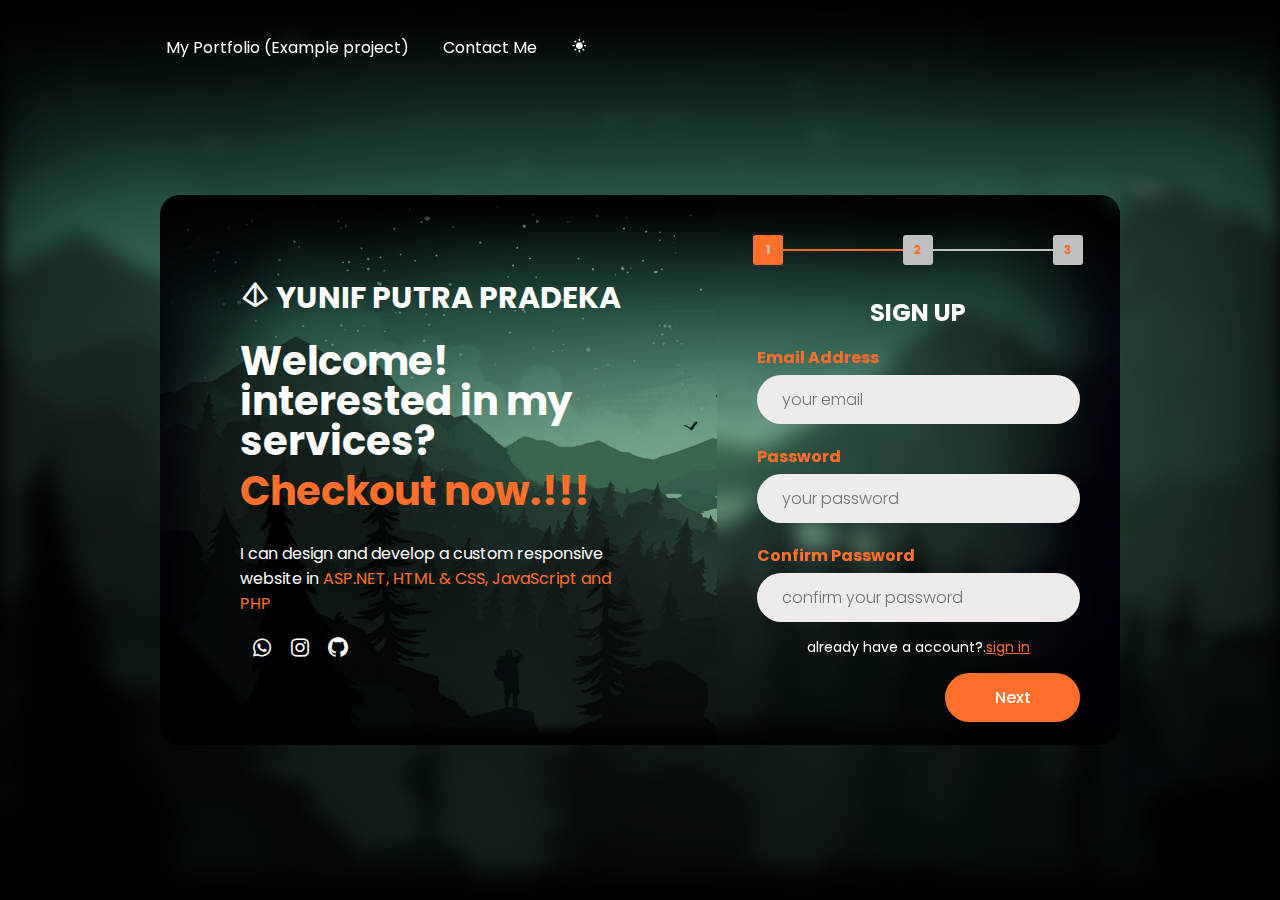
<file: index.html>
<!DOCTYPE html>
<html lang="en">
<head>
    <meta charset="UTF-8">
    <meta http-equiv="X-UA-Compatible" content="IE=edge">
    <meta name="viewport" content="width=device-width, initial-scale=1.0">
    <title>2203040158</title>
    <link rel="stylesheet" href="index.css">
    <link href='https://unpkg.com/boxicons@2.1.4/css/boxicons.min.css' rel='stylesheet'>
</head>
<body>
    <!-- NAVBAR CREATION -->
    <header class="header">
        <nav class="navbar">
            <a href="https://who-is-darren-armani.darrenarmani.repl.co">My Portfolio (Example project)</a>
            <a href="#">Contact Me</a>
            <!--GANTI TEMA -->
            <a><i class='bx bxs-sun' onclick="gantiTema()"></i></a>
        </nav>

    </header>
    <!-- LOGIN FORM CREATION -->
    <div class="background"></div>
    <div class="container">
        <div class="item">
            <h2 class="logo"><i class='bx bx-pyramid'></i></i> YUNIF PUTRA PRADEKA</h2>
            <div class="text-item">
                <h2>Welcome! <br><span>
                        interested in my services?
                    </span></h2>
                <h1>Checkout now.!!!</h1>
                <p>I can design and develop a custom responsive website in <span>ASP.NET, HTML & CSS, JavaScript and
                        PHP</span> </p>
                <div class="social-icon">
                    <a href="#"><i class='bx bxl-whatsapp'></i></a>
                    <a href="https://www.instagram.com/1_darren.armani/"><i class='bx bxl-instagram'></i></a>
                    <a href="https://github.com/yunifp"><i class='bx bxl-github'></i></a>
                </div>
            </div>
        </div>

        <div class="login-section">
            <!-- header start -->
            <div class="header">
                <ul>
                    <li class="active form_1_progressbar">
                        <div>
                            <p>1</p>
                        </div>
                    </li>
                    <li class="form_2_progressbar">
                        <div>
                            <p>2</p>
                        </div>
                    </li>
                    <li class="form_3_progressbar">
                        <div>
                            <p>3</p>
                        </div>
                    </li>
                </ul>
            </div>
            <!-- header end -->

            <!-- form start -->
            <div class="form_wrap">
                <div class="form_1 data_info">
                    <h2>Sign Up</h2>
                    <form action="" method="post">
                        <div class="form_container">
                            <div class="input_wrap">
                                <label for="email_address">Email Address</label>
                                <input type="email" name="Email Address" id="email_address" placeholder="your email" />
                            </div>
                            <div class="input_wrap">
                                <label for="password">Password</label>
                                <input type="password" name="Password" id="password" placeholder="your password" />
                            </div>
                            <div class="input_wrap">
                                <label for="password">Confirm Password</label>
                                <input type="password" name="Password" id="password1"
                                    placeholder="confirm your password" />
                            </div>
                        </div>
                    </form>
                </div>
                <div class="form_2 data_info" style="display: none">
                    <h2>Sign up</h2>
                    <form action="" method="post">
                        <div class="form_container">
                            <div class="input_wrap">
                                <label for="first_name">First Name</label>
                                <input type="text" name="FirstName" id="first_name" placeholder="your first name" />
                            </div>
                            <div class="input_wrap">
                                <label for="last_name">Last Name</label>
                                <input type="text" name="LastName" id="last_name" placeholder="your last name" />
                            </div>
                            <div class="input_wrap">
                                <label for="user_name">Phone number</label>
                                <input type="text" name="Phone" id="Phone" placeholder="your phone number" />
                            </div>
                        </div>
                    </form>
                </div>
                <div class="form_3 data_info" style="display: none">
                    <h2>Sign Up</h2>
                    <form action="" method="post">
                        <div class="form_container">
                            <div class="input_wrap">
                                <label for="current_company">Country/region</label>
                                <input type="text" name="Country" id="Country" placeholder="your country" />
                            </div>
                            <div class="input_wrap">
                                <label for="total_experience">City</label>
                                <input type="text" name="City" id="City" placeholder="your city" />
                            </div>
                            <div class="input_wrap">
                                <label for="designation">Postal code</label>
                                <input type="text" name="Postal" id="Postal" placeholder="your postal code" />
                            </div>
                        </div>
                    </form>
                </div>


            </div>
            <!-- form end -->

            <!-- dont have a account -->
            <div class="dont">
                <p>already have a account?.</p><a href="login.html">sign in</a>
            </div>


            <!-- btns start -->
            <div class="btns_wrap">
                <div class="common_btns form_1_btns">
                    <button type="button" class="btn_next">Next</button>
                </div>
                <div class="common_btns form_2_btns" style="display: none">
                    <button type="button" class="btn_back">Back</button>
                    <button type="button" class="btn_next">Next</button>
                </div>
                <div class="common_btns form_3_btns" style="display: none">
                    <button type="button" class="btn_back">Back</button>
                    <a href="login.html" class="doneee">
                        <button type="submit" class="btn_done">Done</button>
                    </a>
                </div>
            </div>
            <!-- btns end -->
        </div>
    </div>
    <!-- SIGN UP FORM CREATION -->

    <script src="script.js"></script>
</body>
</html>
</file>
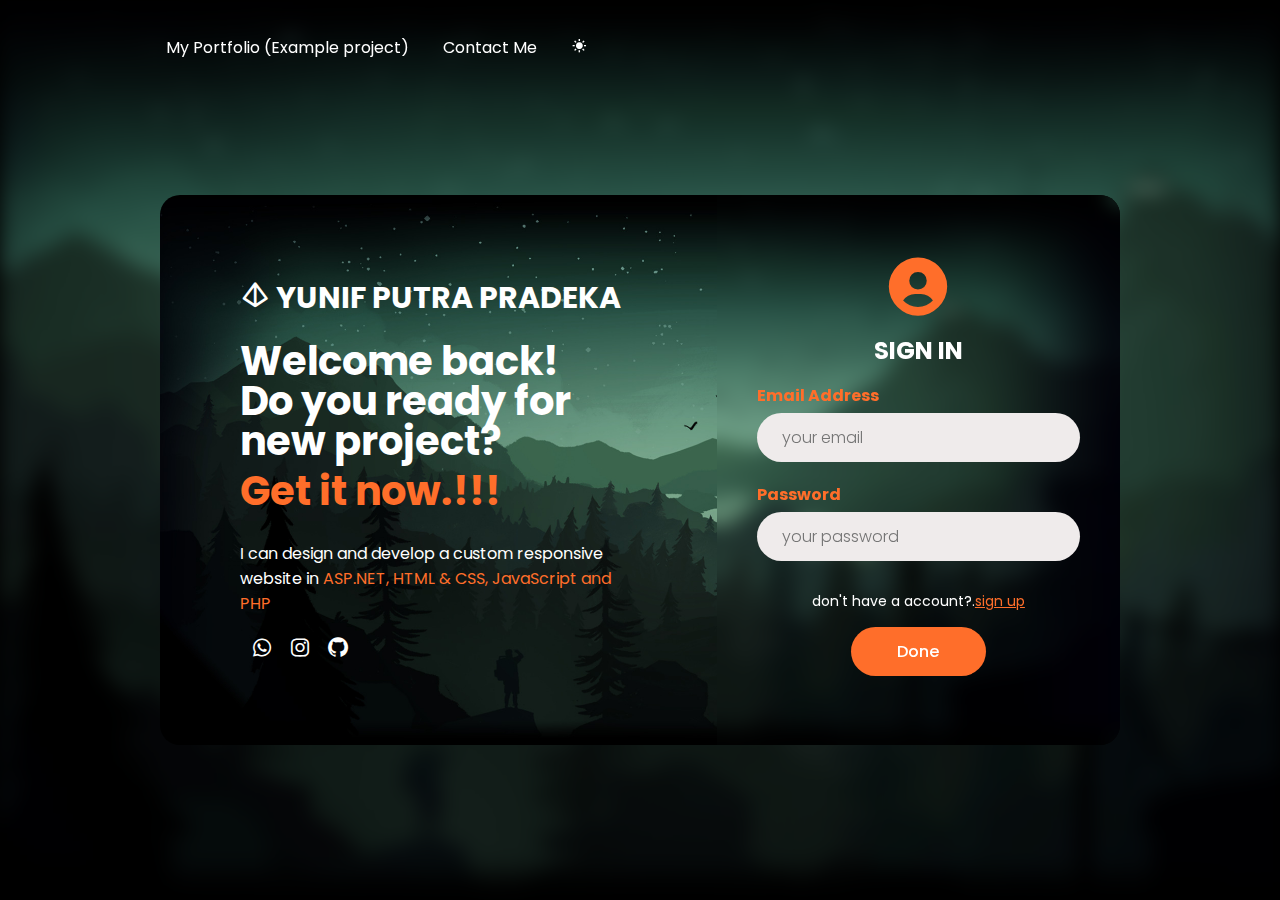
<file: login.html>
<!DOCTYPE html>
<html lang="en">
<head>
    <meta charset="UTF-8">
    <meta http-equiv="X-UA-Compatible" content="IE=edge">
    <meta name="viewport" content="width=device-width, initial-scale=1.0">
    <title>SIGN IN</title>
    <link rel="stylesheet" href="login.css">
    <link href='https://unpkg.com/boxicons@2.1.4/css/boxicons.min.css' rel='stylesheet'>
</head>
<body>
    <!-- NAVBAR CREATION -->
    <header class="header">
        <nav class="navbar">
            <a href="https://who-is-darren-armani.darrenarmani.repl.co">My Portfolio (Example project)</a>
            <a href="#">Contact Me</a>
            <!--GANTI TEMA -->
            <a><i class='bx bxs-sun' onclick="gantiTema()"></i></a>
        </nav>

    </header>
    <!-- LOGIN FORM CREATION -->
    <div class="background"></div>
    <div class="container">
        <div class="item">
            <h2 class="logo"><i class='bx bx-pyramid'></i></i> YUNIF PUTRA PRADEKA</h2>
            <div class="text-item">
                <h2>Welcome back! <br><span>
                        Do you ready for new project?
                    </span></h2>
                <h1>Get it now.!!!</h1>
                <p>I can design and develop a custom responsive website in <span>ASP.NET, HTML & CSS, JavaScript and
                        PHP</span> </p>
                <div class="social-icon">
                    <a href="#"><i class='bx bxl-whatsapp'></i></a>
                    <a href="https://www.instagram.com/1_darren.armani/"><i class='bx bxl-instagram'></i></a>
                    <a href="https://github.com/yunifp"><i class='bx bxl-github'></i></a>
                </div>
            </div>
        </div>


        
        <div class="login-section">

                <!-- LOGO -->
                <div class="logo1">
                    <i class='bx bxs-user-circle' ></i>
                </div>
                
            <!-- form start -->
            <div class="form_wrap">
                <div class="form_1 data_info">
                    <h2>Sign In</h2>
                    <form action="" method="post">
                        <div class="form_container">
                            <div class="input_wrap">
                                <label for="email_address">Email Address</label>
                                <input type="email" name="Email Address" id="email_address" placeholder="your email" />
                            </div>
                            <div class="input_wrap">
                                <label for="password">Password</label>
                                <input type="password" name="Password" id="password" placeholder="your password" />
                            </div>
                        </div>
                    </form>
                </div>
            </div>
            <!-- form end -->

            <!-- dont have a account -->
            <div class="dont">
                <p>don't have a account?.</p><a href="index.html">sign up</a>
            </div>


            <!-- btns start -->
            <div class="btns_wrap">
                <div class="common_btns form_1_btns">
                    <a href="https://who-is-darren-armani.darrenarmani.repl.co" class="doneee">
                        <button type="submit" class="btn_done">Done</button>
                    </a>
                </div>
            </div>
            <!-- btns end -->
        </div>
    </div>
    <!-- SIGN UP FORM CREATION -->

    <script src="script.js"></script>
</body>
</html>
</file>
<file: index.css>
﻿@import url('https://fonts.googleapis.com/css2?family=Poppins:ital,wght@0,300;0,400;0,500;1,500&display=swap');
*{
    margin: 0;
    padding: 0;
    box-sizing: border-box;
    font-family: "poppins",sans-serif;
    list-style: none;
}


:root {
    --secondary: #bfc0c0;
    --step: #ff6e2a;
    --step2: rgb(196, 72, 18);
    --back-btn-hover: #8b8c8c;
    --white: #fff;
}

body{
    height: 100vh;
    width: 100%;
    background: #000;
}


/* VARIABLE GANTI TEMA */
.dark {
    --secondary: #bfc0c0;
    --step: #ff2a7c;
    --step2: rgb(196, 18, 131);
    --back-btn-hover: #8b8c8c;
    --white: #fff;
}

.background{
    background: url(bg1.jpg) no-repeat;
    background-position: center;
    background-size:cover ;
    height: 100vh;
    width: 100%;
    filter: blur(10px);
}

.header{
    position: fixed;
    top: 0;
    left: 0;
    width: 100%;
    padding: 25px 13%;
    background: transparent;
    display: flex;
    justify-content: space-between;
    align-items: center;
    z-index: 100;
    margin-top: 10px;

}
.navbar a{
    position: relative;
    font-size: 16px;
    color: #fff;
    margin-right: 30px;
    text-decoration: none;
}
.navbar a::after{
    content: "";
    position: absolute;
    left: 0;
    width: 100%;
    height: 2px;
    background: var(--step);
    bottom: -5px;
    border-radius: 5px;
    transform: translateY(10px);
    opacity: 0;
    transition: .5s ease;

}


.navbar a:hover:after{
    transform: translateY(0);
    opacity: 1;

}


.navbar a:hover{
    color: var(--step);
}

.container{
    position: absolute;
    left: 50%;
    top: 50%;
    transform: translate(-50%,-50%);
    width: 75%;
    height: 550px;
    margin-top: 20px;
    background: url(bg1.jpg) no-repeat;
    background-position: center;
    background-size:cover ;
    border-radius: 20px;
    overflow: hidden;
}

.container:hover{
    box-shadow: -8px -8px 18px rgba(255, 255, 255,0.1), 8px 8px 18px rgba(0,0,0,0.35), inset -8px -8px 18px rgba(255, 255, 255,0.1), inset 8px 8px 18px rgba(0,0,0,0.35);
    transition: .3s;
    -webkit-transition: .3s;
    -moz-transition: .3s;
    -ms-transition: .3s;
    -o-transition: .3s;
}

.item{
    position: absolute;
    top: 0;
    left: 0;
    width: 58%;
    height: 100%;
    color: #fff;
    background: transparent;
    padding: 80px;
    display: flex;
    justify-content: space-between;
    flex-direction: column;
    


}
.item .logo{
    color: #fff;
    font-size: 30px;

}
.text-item h2{
    font-size: 40px;
    line-height: 1;
}

.text-item h1{
    color: var(--step);
    font-size: 40px;
}
.text-item p{
    font-size: 16px;
    margin: 20px 0;
}

.text-item p span{
    color: var(--step);
}

.social-icon a i{
    color: #fff;
    font-size: 24px;
    margin-left: 10px;
    cursor: pointer;
    transition: .5s ease;
}
.social-icon a:hover i{
    transform: scale(1.2);
    color: var(--step);
}

.container .login-section{
    position: absolute;
    top: 0;
    right: 0;
    width: calc(100% - 58%);
    height: 100%;
    color: #fff;
    backdrop-filter: blur(10px);
}

.login-section {
    padding: 40px;
}

.login-section .header {
    margin-bottom: 35px;
    display: flex;
    justify-content: center;

}

.login-section .header ul {
    display: flex;
}

.login-section .header ul li {
    position: relative;
    margin-right: 110px;
}

.login-section .header ul li:last-child {
    margin-right: 0;
}

.login-section .header ul li:before {
    content: "";
    position: absolute;
    top: 50%;
    transform: translateY(-50%);
    left: 25px;
    width: 8.2rem;
    height: 2px;
    background: var(--secondary);
}

.login-section .header ul li:last-child:before {
    display: none;
}

.login-section .header ul li div {
    padding: 5px;
    border-radius: 50%;
}

.login-section .header ul li p {
    width: 30px;
    font-weight: 700;
    font-size: 12px;
    height: 30px;
    color: var(--step);
    background: var(--secondary);
    text-align: center;
    line-height: 30px;
    border-radius: 10%;
    transition: .3s;
    -webkit-transition: .3s;
    -moz-transition: .3s;
    -ms-transition: .3s;
    -o-transition: .3s;
    -webkit-border-radius: 10%;
    -moz-border-radius: 10%;
    -ms-border-radius: 10%;
    -o-border-radius: 10%;
}

.login-section .header ul li.active:before,
.login-section .header ul li.active p {
    background: var(--step);
    color: var(--secondary);
    transition: .3s;
    -webkit-transition: .3s;
    -moz-transition: .3s;
    -ms-transition: .3s;
    -o-transition: .3s;
}

.login-section .form_wrap {
    margin-bottom: 15px;
    margin-top: 60px;
}


.login-section .form_wrap h2 {
    color: var(--white);
    text-align: center;
    text-transform: uppercase;
    margin-bottom: 15px;
}
.login-section .form_wrap .input_wrap {
    width: 350px;
    max-width: 100%;
    margin: 0 auto 20px;
    color: var(--step);
}

.login-section .form_wrap .input_wrap:last-child {
    margin-bottom: 0;
}


.login-section .form_wrap .input_wrap label {
    display: block;
    margin-bottom: 5px;
    font-weight: bold;
}

.login-section .form_wrap .input_wrap input {
    padding: 12px 10px 12px 25px;
    border: none;
    width: 100%;
    background: #efebeb;
    font-weight: 300;
    border-radius: 25px;
    font-size: 1em;
    transition: 0.5s;
    outline: none;

}



.login-section .form_wrap .input_wrap input:focus {
    background: #b6b4b4;
    box-shadow: -2px -2px 7px var(--shadow), 2px 2px 7px var(--shadow);
}


.dont{
    display: flex;
    justify-content: center;
    align-items: center;
    font-size: 14px;
    padding: 15px;
    padding-top: 0;

}

.dont a{
    color: var(--step);

}


.dont a:hover{
    color: var(--secondary);
    transition: .3s;
    -webkit-transition: .3s;
    -moz-transition: .3s;
    -ms-transition: .3s;
    -o-transition: .3s;
}


.login-section .btns_wrap {
    width: 350px;
    max-width: 100%;
    margin: 0 auto;
}

.login-section .btns_wrap .common_btns {
    display: flex;
    justify-content: space-between;
}

.login-section .btns_wrap .common_btns.form_1_btns {
    justify-content: flex-end;
}

.login-section .btns_wrap .common_btns button {
    border: 0;
    padding: 12px 15px;
    background: var(--step);
    color: var(--white);
    width: 135px;
    display: flex;
    font-weight: 500;
    justify-content: center;
    align-items: center;
    font-size: 16px;
    border-radius: 25px;
    transition: 0.5 ease;
    cursor: pointer;
    transition: .3s;
    -webkit-transition: .3s;
    -moz-transition: .3s;
    -ms-transition: .3s;
    -o-transition: .3s;
    -webkit-border-radius: 25px;
    -moz-border-radius: 25px;
    -ms-border-radius: 25px;
    -o-border-radius: 25px;

}

.login-section .btns_wrap .common_btns button.btn_back {
    background: var(--secondary);

}

.login-section .btns_wrap .common_btns button.btn_next:hover,
.login-section .btns_wrap .common_btns button.btn_done:hover {
    background: var(--step2);

}
.login-section .btns_wrap .common_btns button.btn_back:hover {
    background: var(--back-btn-hover);
}

.doneee{
    text-decoration: none;
    color: rgb(255, 255, 255);
}
</file>
<file: login.css>
﻿@import url('https://fonts.googleapis.com/css2?family=Poppins:ital,wght@0,300;0,400;0,500;1,500&display=swap');
*{
    margin: 0;
    padding: 0;
    box-sizing: border-box;
    font-family: "poppins",sans-serif;
    list-style: none;
}


:root {
    --secondary: #bfc0c0;
    --step: #ff6e2a;
    --step2: rgb(196, 72, 18);
    --white: #fff;
}

body{
    height: 100vh;
    width: 100%;
    background: #000;
}


/* VARIABLE GANTI TEMA */
.dark {
    --secondary: #bfc0c0;
    --step: #ff2a7c;
    --step2: rgb(196, 18, 131);
    --white: #fff;
}

.background{
    background: url(bg1.jpg) no-repeat;
    background-position: center;
    background-size:cover ;
    height: 100vh;
    width: 100%;
    filter: blur(10px);
}

.header{
    position: fixed;
    top: 0;
    left: 0;
    width: 100%;
    padding: 25px 13%;
    background: transparent;
    display: flex;
    justify-content: space-between;
    align-items: center;
    z-index: 100;
    margin-top: 10px;

}
.navbar a{
    position: relative;
    font-size: 16px;
    color: #fff;
    margin-right: 30px;
    text-decoration: none;
}
.navbar a::after{
    content: "";
    position: absolute;
    left: 0;
    width: 100%;
    height: 2px;
    background: var(--step);
    bottom: -5px;
    border-radius: 5px;
    transform: translateY(10px);
    opacity: 0;
    transition: .5s ease;

}


.navbar a:hover:after{
    transform: translateY(0);
    opacity: 1;

}


.navbar a:hover{
    color: var(--step);
}

.container{
    position: absolute;
    left: 50%;
    top: 50%;
    transform: translate(-50%,-50%);
    width: 75%;
    height: 550px;
    margin-top: 20px;
    background: url(bg1.jpg) no-repeat;
    background-position: center;
    background-size:cover ;
    border-radius: 20px;
    overflow: hidden;
}

.container:hover{
    box-shadow: -8px -8px 18px rgba(255, 255, 255,0.1), 8px 8px 18px rgba(0,0,0,0.35), inset -8px -8px 18px rgba(255, 255, 255,0.1), inset 8px 8px 18px rgba(0,0,0,0.35);
    transition: .3s;
    -webkit-transition: .3s;
    -moz-transition: .3s;
    -ms-transition: .3s;
    -o-transition: .3s;
}

.item{
    position: absolute;
    top: 0;
    left: 0;
    width: 58%;
    height: 100%;
    color: #fff;
    background: transparent;
    padding: 80px;
    display: flex;
    justify-content: space-between;
    flex-direction: column;
    


}
.item .logo{
    color: #fff;
    font-size: 30px;

}
.text-item h2{
    font-size: 40px;
    line-height: 1;
}

.text-item h1{
    color: var(--step);
    font-size: 40px;
}
.text-item p{
    font-size: 16px;
    margin: 20px 0;
}

.text-item p span{
    color: var(--step);
}

.social-icon a i{
    color: #fff;
    font-size: 24px;
    margin-left: 10px;
    cursor: pointer;
    transition: .5s ease;
}
.social-icon a:hover i{
    transform: scale(1.2);
    color: var(--step);
}

.container .login-section{
    position: absolute;
    top: 0;
    right: 0;
    width: calc(100% - 58%);
    height: 100%;
    color: #fff;
    backdrop-filter: blur(10px);
}

.login-section {
    padding: 40px;
}



.login-section .form_wrap {
    margin-bottom: 30px;
    margin-top: 60px;
}

.logo1{
    font-size: 70px;
    justify-content: center;
    align-items: center;
    display: flex;
    padding: 1rem;
    color: var(--step);
    margin-bottom: -4rem;
}

.login-section .form_wrap h2 {
    color: var(--white);
    text-align: center;
    text-transform: uppercase;
    margin-bottom: 15px;
}
.login-section .form_wrap .input_wrap {
    width: 350px;
    max-width: 100%;
    margin: 0 auto 20px;
    color: var(--step);
}

.login-section .form_wrap .input_wrap:last-child {
    margin-bottom: 0;
}


.login-section .form_wrap .input_wrap label {
    display: block;
    margin-bottom: 5px;
    font-weight: bold;
}

.login-section .form_wrap .input_wrap input {
    padding: 12px 10px 12px 25px;
    border: none;
    width: 100%;
    background: #efebeb;
    font-weight: 300;
    border-radius: 25px;
    font-size: 1em;
    transition: 0.5s;
    outline: none;

}



.login-section .form_wrap .input_wrap input:focus {
    background: #b6b4b4;
    box-shadow: -2px -2px 7px var(--shadow), 2px 2px 7px var(--shadow);
}


.dont{
    display: flex;
    justify-content: center;
    align-items: center;
    font-size: 14px;
    padding: 15px;
    padding-top: 0;
}

.dont a{
    color: var(--step);
}

.dont a:hover{
    color: var(--secondary);
    transition: .3s;
    -webkit-transition: .3s;
    -moz-transition: .3s;
    -ms-transition: .3s;
    -o-transition: .3s;
}



.login-section .btns_wrap {
    width: 350px;
    max-width: 100%;
    margin: 0 auto;
}

.login-section .btns_wrap .common_btns {
    display: flex;
    justify-content: space-between;
}

.login-section .btns_wrap .common_btns.form_1_btns {
    display: flex;
    align-items: center;
    justify-content: center;

}

.login-section .btns_wrap .common_btns button {
    border: 0;
    padding: 12px 15px;
    background: var(--step);
    color: var(--white);
    width: 135px;
    display: flex;
    font-weight: 500;
    justify-content: center;
    align-items: center;
    font-size: 16px;
    border-radius: 25px;
    transition: 0.5 ease;
    cursor: pointer;
    transition: .3s;
    -webkit-transition: .3s;
    -moz-transition: .3s;
    -ms-transition: .3s;
    -o-transition: .3s;
    -webkit-border-radius: 25px;
    -moz-border-radius: 25px;
    -ms-border-radius: 25px;
    -o-border-radius: 25px;

}

.login-section .btns_wrap .common_btns button:hover{
    background: var(--step2);
}

.doneee{
    text-decoration: none;
    color: rgb(255, 255, 255);
}
</file>
